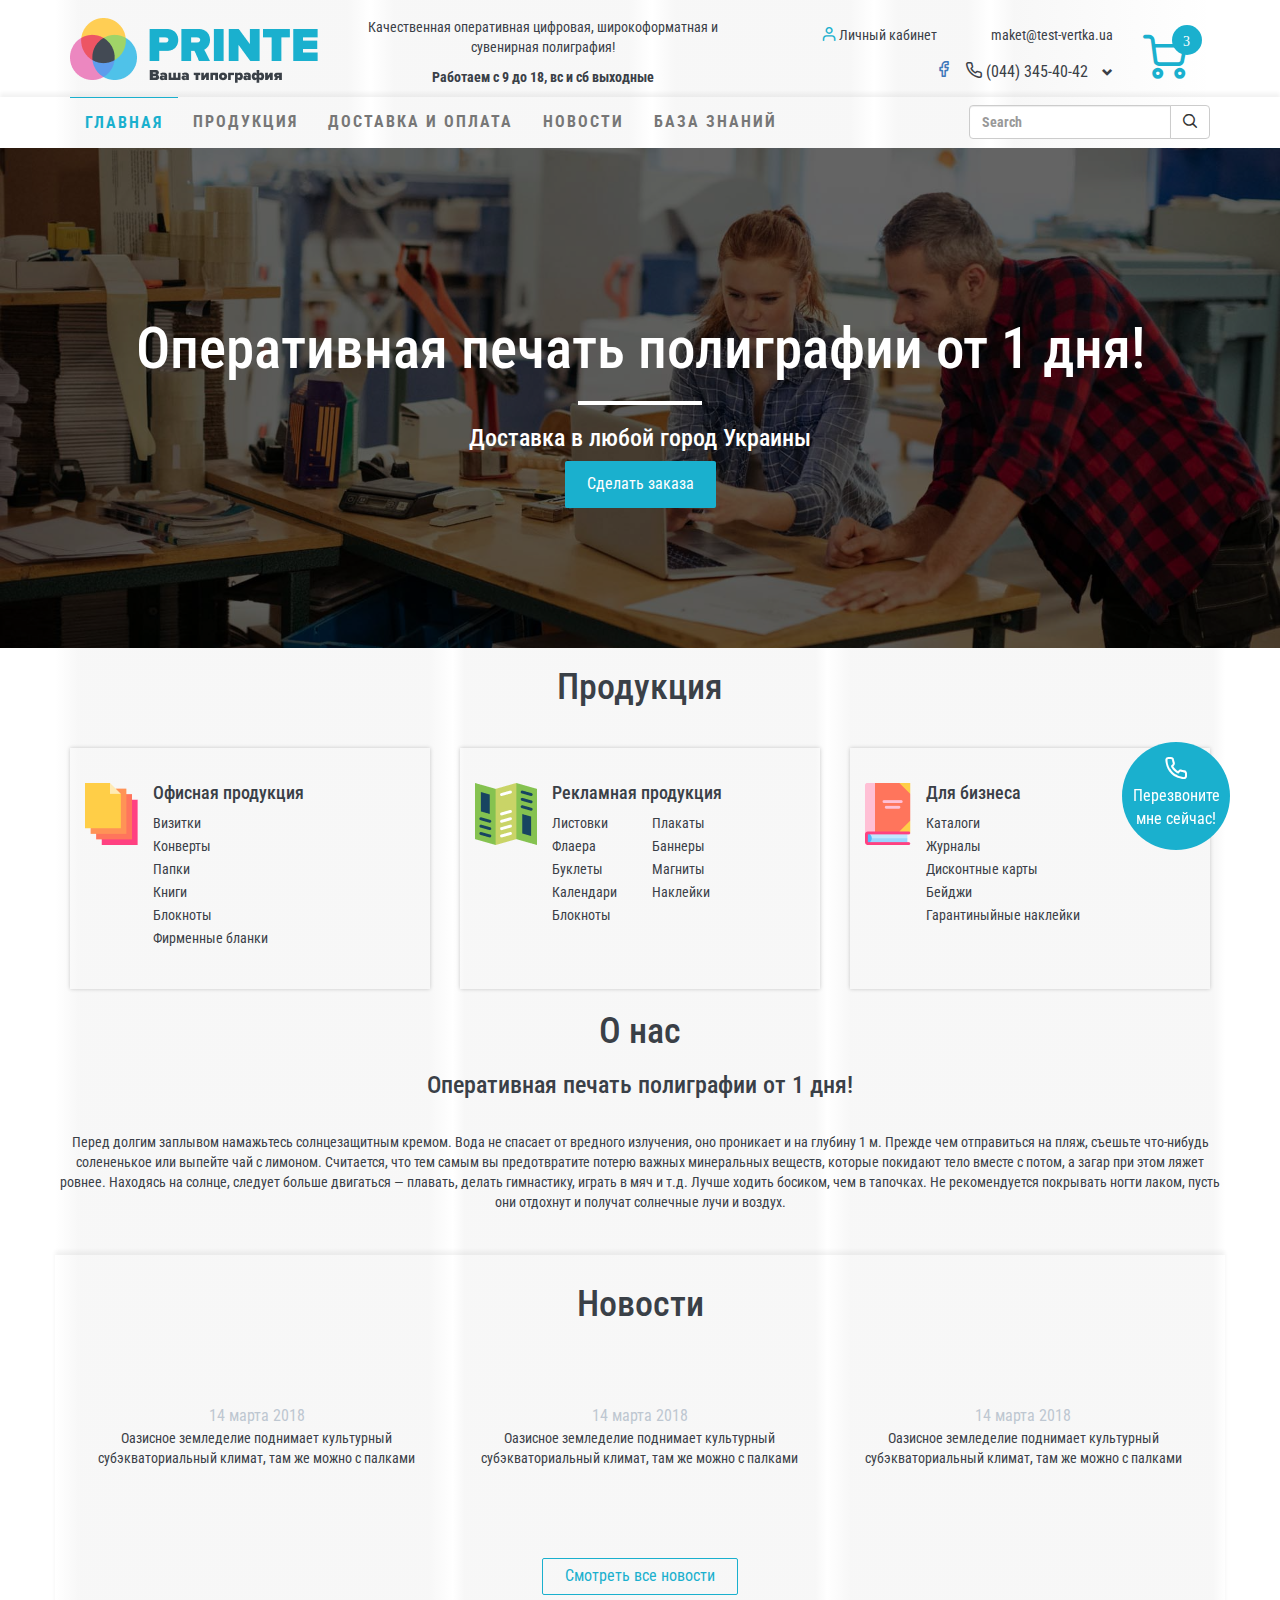
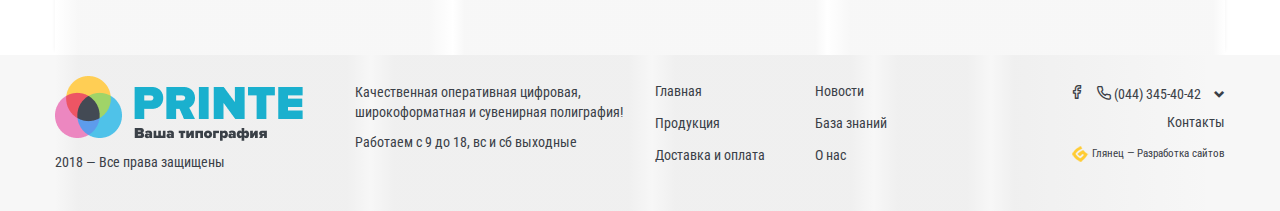
<file: index.html>
<!DOCTYPE html>
<html lang="ru">
<head>
    <meta charset="UTF-8" >
    <title>TEST 2</title>
    <meta name="viewport" content="width=device-width, initial-scale=1.0">

    <meta name="description" content="">
    <meta property="og:title" content="">
    <meta property="og:description" content="">
    <meta property="og:image" content="/assets/img/main.jpg">
	
    <link rel="shortcut icon" href="/assets/img/favicon.png">

    <link rel="stylesheet" href="/assets/bootstrap-3.3.7/css/bootstrap.min.css">
    <link rel="stylesheet" href="/assets/css/icon.css">
    <link rel="stylesheet" href="/assets/css/style.css?v=01">
</head>
<body>
    <!-- header -->
    <div class="container gloss-top" id="header">
        <div class="row">
            <div id="head-info">
                <div class="col-sm-3">
                    <a href="#"><img src="/assets/img/logo.png"></a>
                </div>
                <div class="col-sm-4 text-center">
                    <p class="slogan-head">Качественная оперативная цифровая, широкоформатная и сувенирная полиграфия!</p>
                    <p class="hourwork">Работаем с 9 до 18, вс и сб выходные</p>
                </div>
                <div class="col-sm-4 text-right">
                    <div class="account-blk">
                        <a href="#" class="account"><i class="icon-user"></i> Личный кабинет</a>
                        <a href="#" class="email">maket@test-vertka.ua</a>
                    </div>
                    <div class="phone-blk">
                        <a href="#" class="fblonk"><i class="icon-facebook"></i></a>
                        <div class="btn-group">
                            <a href="#" class="dropdown-toggle" data-toggle="dropdown"><i class="icon-phone"></i> (044) 345-40-42 <i class="glyphicon glyphicon-chevron-down"></i> </a>
                        <ul class="dropdown-menu" role="menu">
                            <li><img src="assets/img/mobi-vd.png"> (099) 485-54-18</li>
                            <li><img src="assets/img/mobi-ks.png"> (096) 497-88-03</li>
                            <li><img src="assets/img/mobi-lc.png"> (063) 271-16-81</li>
                        </ul>
                        </div>
                    </div>
                </div>
                <div class="col-sm-1 shopping-cart">
                    <i class="icon-shopping-cart"><span>3</span></i>
                </div>
            </div>
        </div>
    </div>
    <div id="navbar">
    <div class="container gloss-top">
    <div class="row">
        <nav class="navbar navbar-default" role="navigation">
            <div class="navbar-header">
              <button type="button" class="navbar-toggle" data-toggle="collapse" data-target="#bs-collapse">
                <span class="sr-only">Toggle navigation</span>
                <span class="icon-bar"></span>
                <span class="icon-bar"></span>
                <span class="icon-bar"></span>
              </button>
            </div>
            <div class="collapse navbar-collapse" id="bs-collapse">
              <ul class="nav navbar-nav">
                <li class="active"><a href="#">Главная </a></li>
                <li><a href="#">Продукция</a></li>
                <li><a href="#">Доставка и оплата</a></li>
                <li><a href="#">Новости</a></li>
                <li><a href="#">База знаний</a></li>
              </ul>
              <ul class="nav navbar-nav navbar-right">
                <li>
                    <form class="navbar-form" role="search">
                  <div class="input-group">
                      <input type="text" class="form-control" placeholder="Search" name="q">
                      <div class="input-group-btn">
                          <button class="btn btn-default" type="submit"><i class="icon-search"></i></button>
                      </div>
                  </div>
                  </form>
                </li>
              </ul>
            </div><!-- /.navbar-collapse -->
        </nav>
    </div>
    </div>
    </div>
    <!-- !header -->
    
    <!-- carousel -->
    <div  id="carousel">
        <div class="container gloss-content">
            <div class="row">
                <div class="greeting">
                    <h1>Оперативная печать полиграфии от 1 дня!</h1>
                    <hr>
                    <h2>Доставка в любой город Украины</h2>
                    <button>Сделать заказа</button>
                </div>
            </div>
        </div>
    </div>
    <!-- !carousel -->
    
    <!-- content -->
    <!-- all information -->
    <div class="container gloss-content" id="content">
        
        <div class="row" id="product">
            <h1 class="text-center">Продукция</h1>
            <div class=" row-flex">
                <div class="col-sm-4">
                    <div class="bordered">
                        <div class="image-col">
                            <img src="assets/img/blank-page.png">
                        </div>
                        <div class="prod-info">
                            <h3>Офисная продукция</h3>
                            <ul>
                                <li><a href="#">Визитки</a></li>
                                <li><a href="#">Конверты</a></li>
                                <li><a href="#">Папки</a></li>
                                <li><a href="#">Книги</a></li>
                                <li><a href="#">Блокноты</a></li>
                                <li><a href="#">Фирменные бланки</a></li>
                            </ul>
                        </div>
                    </div>
                </div>
                <div class="col-sm-4">
                    <div class="bordered">
                        <div class="image-col">
                            <img src="assets/img/road-map.png">
                        </div>
                        <div class="prod-info">
                            <h3>Рекламная продукция</h3>
                            <ul>
                                <li><a href="#">Листовки</a></li>
                                <li><a href="#">Флаера</a></li>
                                <li><a href="#">Буклеты</a></li>
                                <li><a href="#">Календари</a></li>
                                <li><a href="#">Блокноты</a></li>
                            </ul>
                            <ul>
                                <li><a href="#">Плакаты</a></li>
                                <li><a href="#">Баннеры</a></li>
                                <li><a href="#">Магниты</a></li>
                                <li><a href="#">Наклейки</a></li>
                            </ul>
                        </div>
                    </div>
                </div>
                <div class="col-sm-4">
                    <div class="bordered">
                        <div class="image-col">
                            <img src="assets/img/e-reader.png">
                        </div>
                        <div class="prod-info">
                            <h3>Для бизнеса</h3>
                            <ul>
                                <li><a href="#">Каталоги</a></li>
                                <li><a href="#">Журналы</a></li>
                                <li><a href="#">Дисконтные карты</a></li>
                                <li><a href="#">Бейджи</a></li>
                                <li><a href="#">Гарантиныйные наклейки</a></li>
                            </ul>
                        </div>
                    </div>
                </div>
            </div>
        </div>
        
        <div class="row text-center" id="about">
            <h1>О нас</h1>
            <h2>Оперативная печать полиграфии от 1 дня!</h2>
            <p>
                Перед долгим заплывом намажьтесь солнцезащитным кремом. Вода не спасает от вредного излучения, оно проникает и на глубину 1 м. Прежде чем отправиться на пляж, съешьте что-нибудь солененькое или выпейте чай с лимоном. Считается, что тем самым вы предотвратите потерю важных минеральных веществ, которые покидают тело вместе с потом, а загар при этом ляжет ровнее. Находясь на солнце, следует больше двигаться — плавать, делать гимнастику, играть в мяч и т.д. Лучше ходить босиком, чем в тапочках. Не рекомендуется покрывать ногти лаком, пусть они отдохнут и получат солнечные лучи и воздух.
            </p>
        </div>
        
        <div class="row text-center" id="news">
            <h1>Новости</h1>
            <div class="col-sm-4 news-blk">
                <div class="n-date">14 марта 2018</div>
                <p>Оазисное земледелие поднимает культурный субэкваториальный климат, там же можно с палками</p>
                <a href="#">Подробнее</a>
            </div>
            <div class="col-sm-4 news-blk">
                <div class="n-date">14 марта 2018</div>
                <p>Оазисное земледелие поднимает культурный субэкваториальный климат, там же можно с палками</p>
                <a href="#">Подробнее</a>
            </div>
            <div class="col-sm-4 news-blk">
                <div class="n-date">14 марта 2018</div>
                <p>Оазисное земледелие поднимает культурный субэкваториальный климат, там же можно с палками</p>
                <a href="#">Подробнее</a>
            </div>
            <a href="#">Смотреть все новости</a>
        </div>
        
    </div>
    <!-- ! content -->
    
    <!-- footer -->
    <div  id="footer">
        <div class="container gloss-footer">
            <div class="row">
                <div class="col-sm-3">
                    <a href="#"><img src="/assets/img/logo.png"></a>
                    2018 — Все права защищены
                </div>
                <div class="col-sm-3 infotext">
                    <p>Качественная оперативная цифровая, широкоформатная и сувенирная полиграфия!</p>
                    <p>Работаем с 9 до 18, вс и сб выходные</p>
                </div>
                <div class="col-sm-4">
                    <ul>
                        <li><a href="#">Главная</a></li>
                        <li><a href="#">Продукция</a></li>
                        <li><a href="#">Доставка и оплата</a></li>
                    </ul>
                    <ul>
                        <li><a href="#">Новости</a></li>
                        <li><a href="#">База знаний</a></li>
                        <li><a href="#">О нас</a></li>
                    </ul>
                </div>
                <div class="col-sm-2 text-right">
                    <div class="phone-blk">
                        <a href="#" class="fblonk"><i class="icon-facebook"></i></a>
                        <div class="btn-group">
                            <a href="#" class="dropdown-toggle" data-toggle="dropdown"><i class="icon-phone"></i> (044) 345-40-42 <i class="glyphicon glyphicon-chevron-down"></i> </a>
                        <ul class="dropdown-menu" role="menu">
                            <li><img src="assets/img/mobi-vd.png"> (099) 485-54-18</li>
                            <li><img src="assets/img/mobi-ks.png"> (096) 497-88-03</li>
                            <li><img src="assets/img/mobi-lc.png"> (063) 271-16-81</li>
                        </ul>
                        </div>
                    </div>
                    <p><a href="#">Контакты</a></p>
                    <a href="#" class="copy"><img src="assets/img/glyanec.png"> Глянец — Разработка сайтов</a>
                </div>
            </div>
        </div>
    </div>
    <!-- !footer -->
    <div id="callback">
        <i class="icon-phone"></i>
        Перезвоните мне сейчас!
    </div>
    <!-- javascript -->
    <script type="text/javascript" src="/assets/js/jquery-3.2.1.min.js"></script>
    <script type="text/javascript" src="/assets/bootstrap-3.3.7/js/bootstrap.min.js"></script>
    <script type="text/javascript" src="/assets/js/script.js?v=01"></script>
    <!-- Le HTML5 shim, for IE6-8 support of HTML5 elements -->
    <!--[if lt IE 9]>
      <script src="http://html5shim.googlecode.com/svn/trunk/html5.js"></script>
    <![endif]-->
    <!-- css3-mediaqueries.js for IE less than 9 -->
    <!--[if lt IE 9]>
        <script src="http://css3-mediaqueries-js.googlecode.com/svn/trunk/css3-mediaqueries.js"></script>
    <![endif]-->
</body>
</html>
</file>
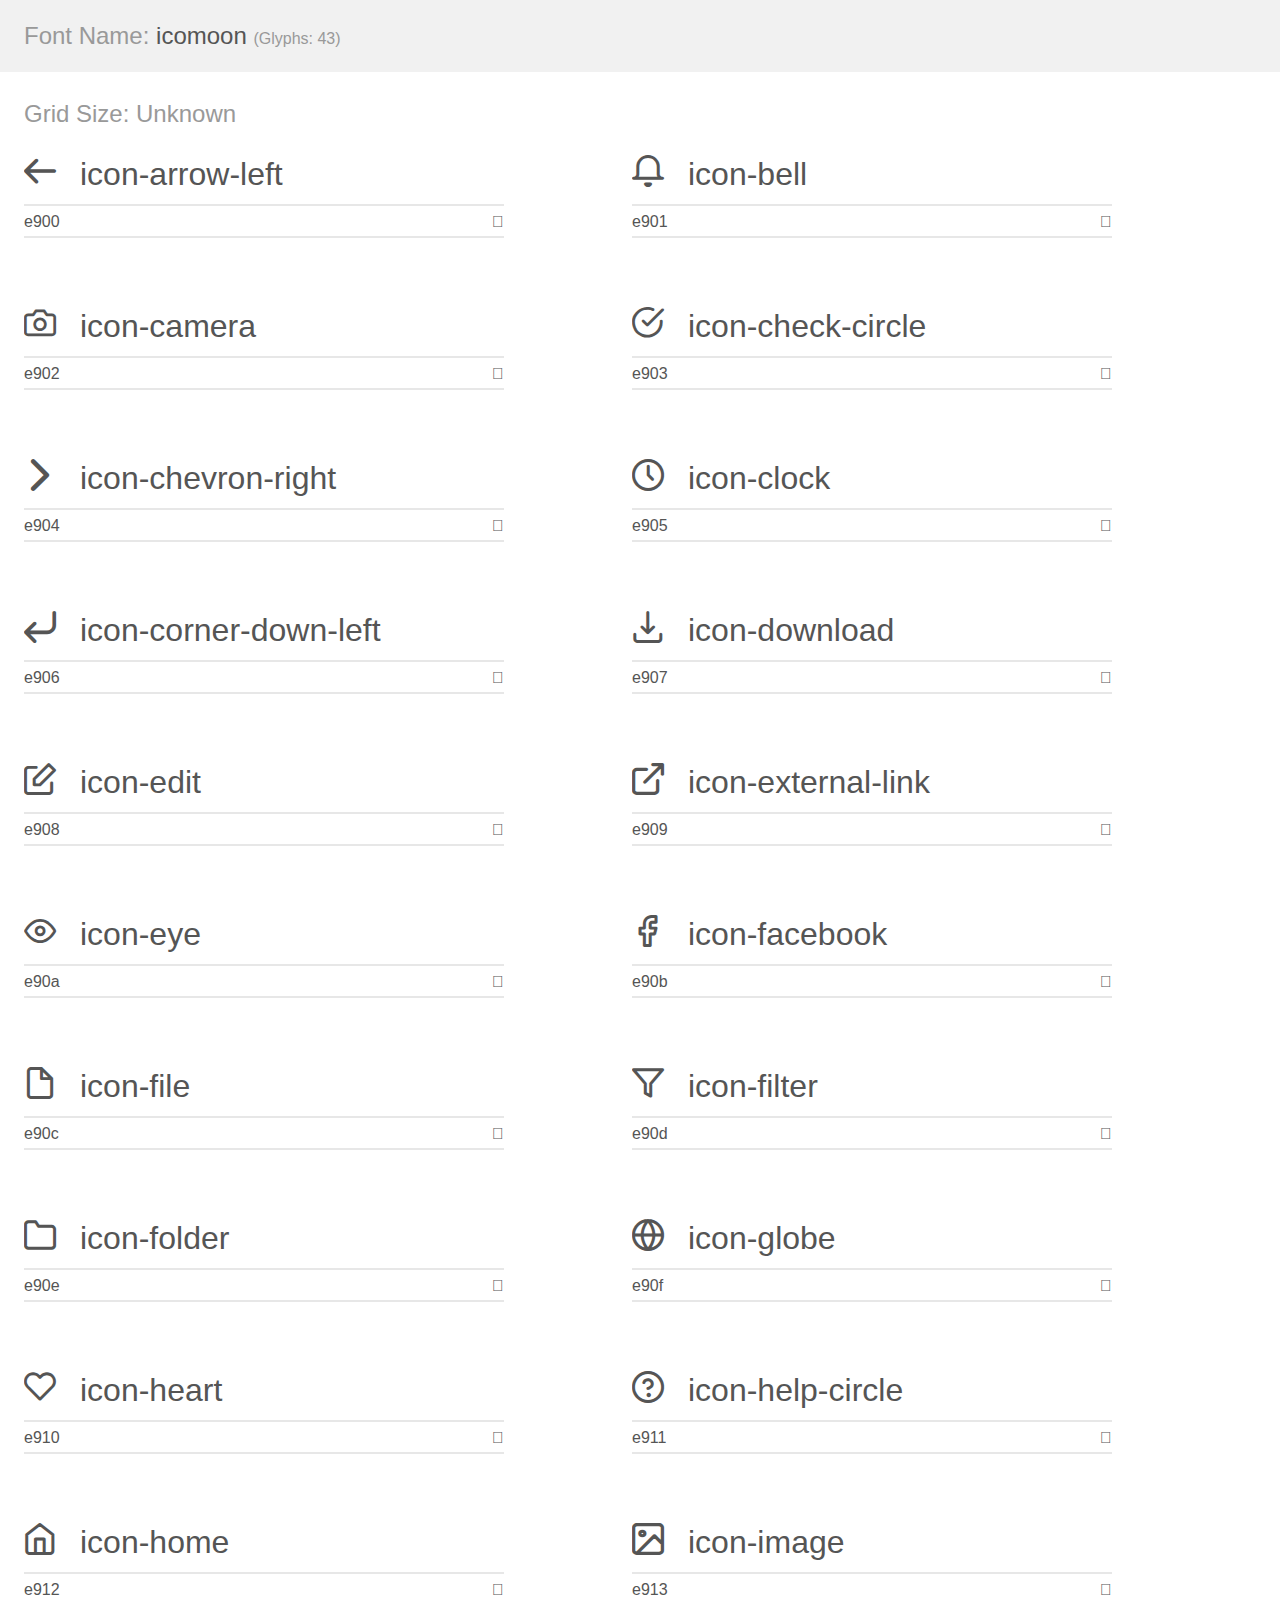
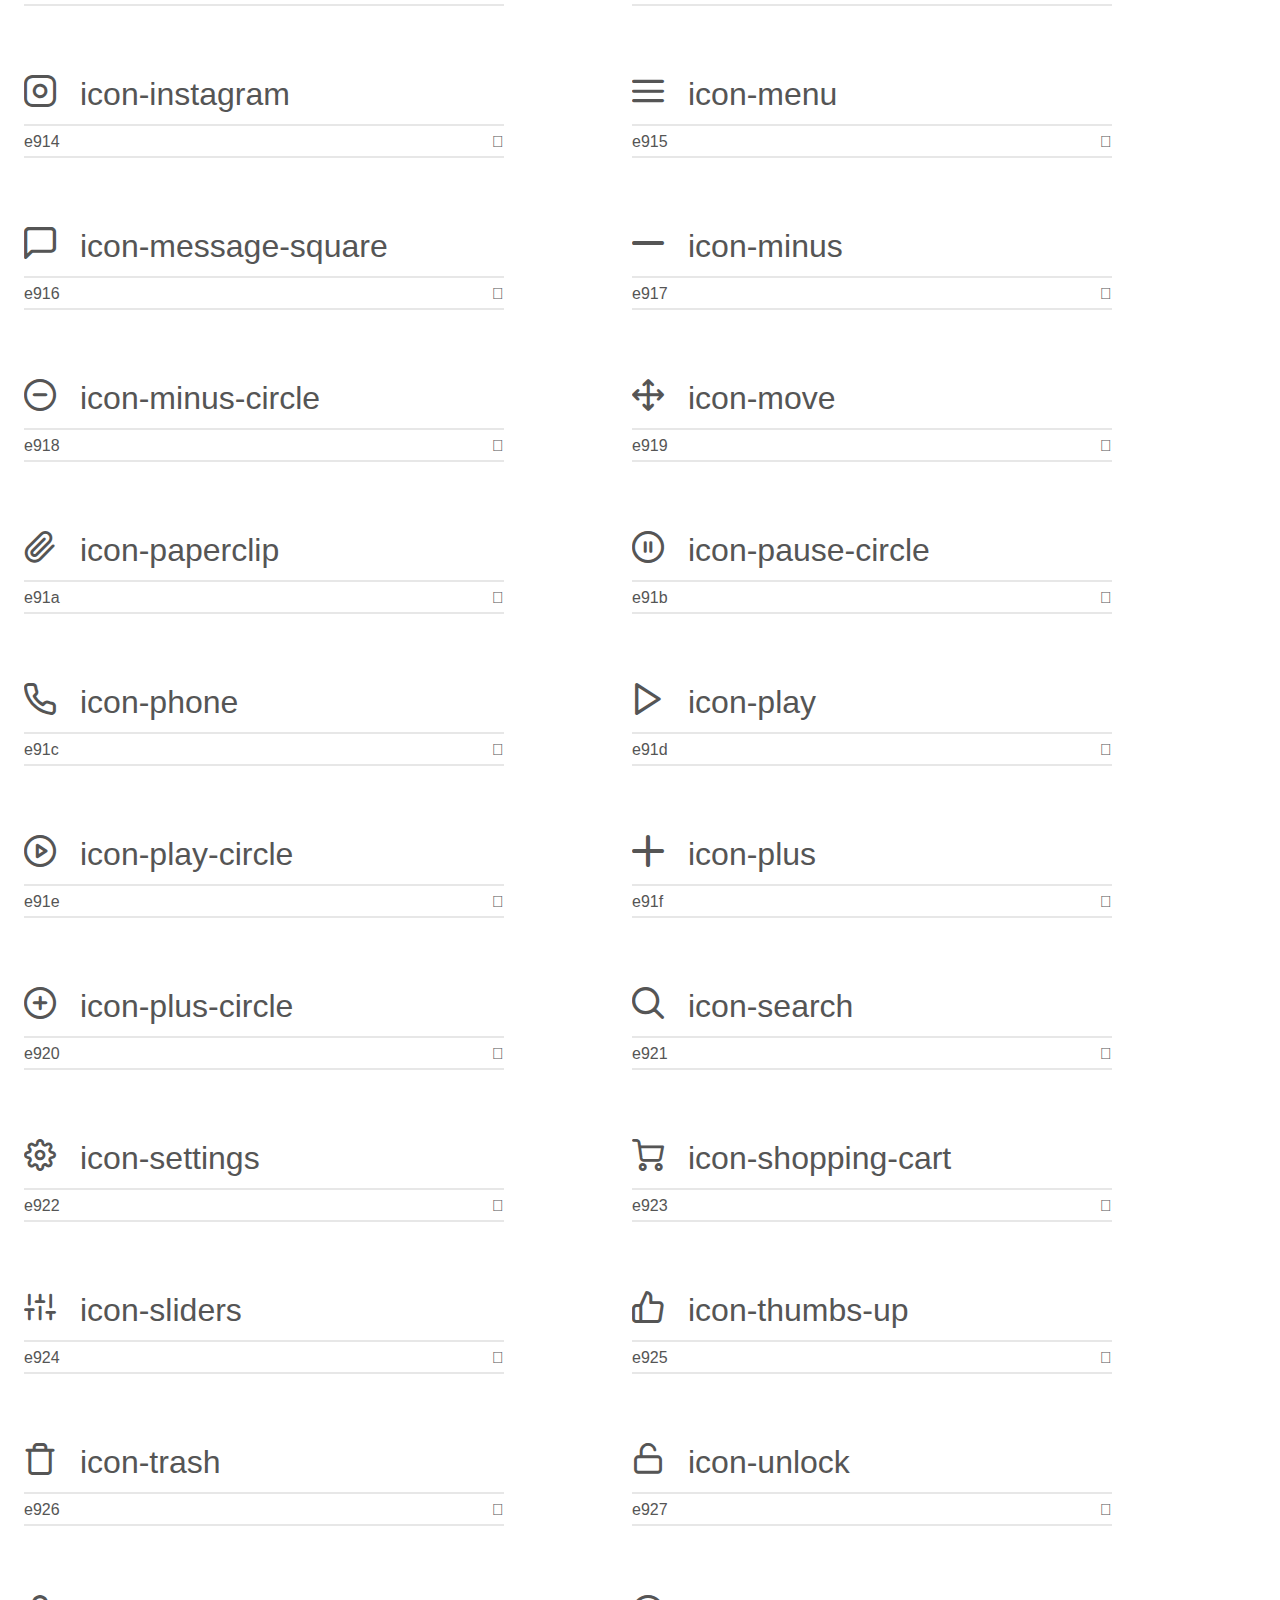
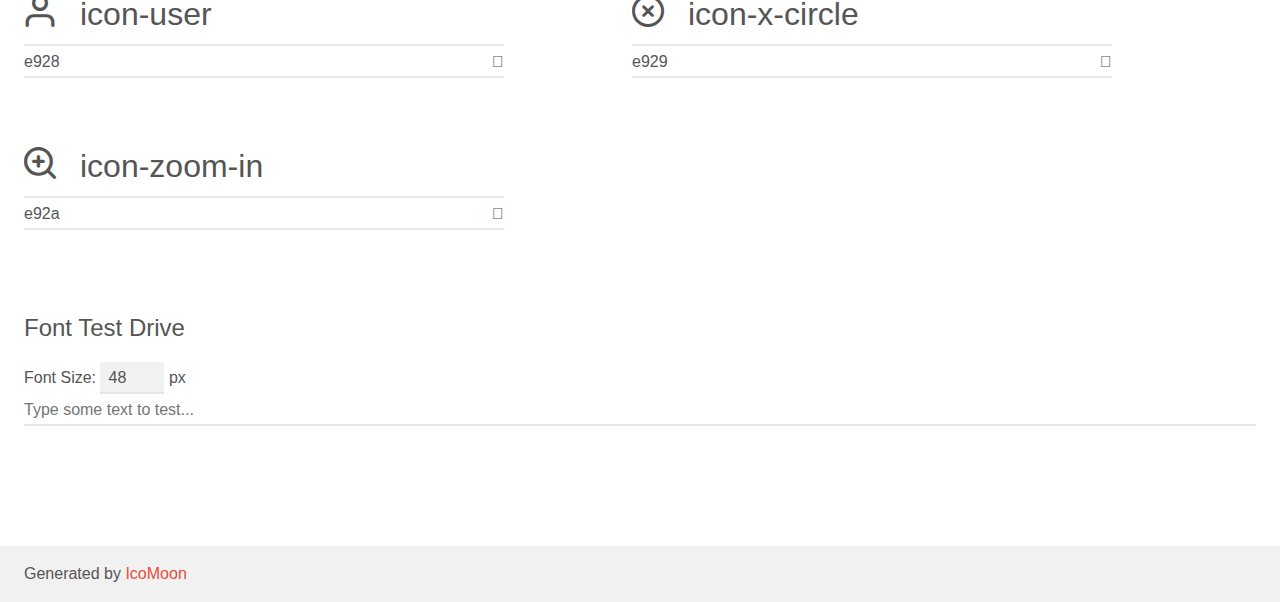
<file: assets/css/icomoon/demo.html>
<!doctype html>
<html>
<head>
    <meta charset="utf-8">
    <title>IcoMoon Demo</title>
    <meta name="description" content="An Icon Font Generated By IcoMoon.io">
    <meta name="viewport" content="width=device-width, initial-scale=1">
    <link rel="stylesheet" href="demo-files/demo.css">
    <link rel="stylesheet" href="style.css"></head>
<body>
    <div class="bgc1 clearfix">
        <h1 class="mhmm mvm"><span class="fgc1">Font Name:</span> icomoon <small class="fgc1">(Glyphs:&nbsp;43)</small></h1>
    </div>
    <div class="clearfix mhl ptl">
        <h1 class="mvm mtn fgc1">Grid Size: Unknown</h1>
        <div class="glyph fs1">
            <div class="clearfix bshadow0 pbs">
                <span class="icon-arrow-left">
                
                </span>
                <span class="mls"> icon-arrow-left</span>
            </div>
            <fieldset class="fs0 size1of1 clearfix hidden-false">
                <input type="text" readonly value="e900" class="unit size1of2" />
                <input type="text" maxlength="1" readonly value="&#xe900;" class="unitRight size1of2 talign-right" />
            </fieldset>
            <div class="fs0 bshadow0 clearfix hidden-true">
                <span class="unit pvs fgc1">liga: </span>
                <input type="text" readonly value="" class="liga unitRight" />
            </div>
        </div>
        <div class="glyph fs1">
            <div class="clearfix bshadow0 pbs">
                <span class="icon-bell">
                
                </span>
                <span class="mls"> icon-bell</span>
            </div>
            <fieldset class="fs0 size1of1 clearfix hidden-false">
                <input type="text" readonly value="e901" class="unit size1of2" />
                <input type="text" maxlength="1" readonly value="&#xe901;" class="unitRight size1of2 talign-right" />
            </fieldset>
            <div class="fs0 bshadow0 clearfix hidden-true">
                <span class="unit pvs fgc1">liga: </span>
                <input type="text" readonly value="" class="liga unitRight" />
            </div>
        </div>
        <div class="glyph fs1">
            <div class="clearfix bshadow0 pbs">
                <span class="icon-camera">
                
                </span>
                <span class="mls"> icon-camera</span>
            </div>
            <fieldset class="fs0 size1of1 clearfix hidden-false">
                <input type="text" readonly value="e902" class="unit size1of2" />
                <input type="text" maxlength="1" readonly value="&#xe902;" class="unitRight size1of2 talign-right" />
            </fieldset>
            <div class="fs0 bshadow0 clearfix hidden-true">
                <span class="unit pvs fgc1">liga: </span>
                <input type="text" readonly value="" class="liga unitRight" />
            </div>
        </div>
        <div class="glyph fs1">
            <div class="clearfix bshadow0 pbs">
                <span class="icon-check-circle">
                
                </span>
                <span class="mls"> icon-check-circle</span>
            </div>
            <fieldset class="fs0 size1of1 clearfix hidden-false">
                <input type="text" readonly value="e903" class="unit size1of2" />
                <input type="text" maxlength="1" readonly value="&#xe903;" class="unitRight size1of2 talign-right" />
            </fieldset>
            <div class="fs0 bshadow0 clearfix hidden-true">
                <span class="unit pvs fgc1">liga: </span>
                <input type="text" readonly value="" class="liga unitRight" />
            </div>
        </div>
        <div class="glyph fs1">
            <div class="clearfix bshadow0 pbs">
                <span class="icon-chevron-right">
                
                </span>
                <span class="mls"> icon-chevron-right</span>
            </div>
            <fieldset class="fs0 size1of1 clearfix hidden-false">
                <input type="text" readonly value="e904" class="unit size1of2" />
                <input type="text" maxlength="1" readonly value="&#xe904;" class="unitRight size1of2 talign-right" />
            </fieldset>
            <div class="fs0 bshadow0 clearfix hidden-true">
                <span class="unit pvs fgc1">liga: </span>
                <input type="text" readonly value="" class="liga unitRight" />
            </div>
        </div>
        <div class="glyph fs1">
            <div class="clearfix bshadow0 pbs">
                <span class="icon-clock">
                
                </span>
                <span class="mls"> icon-clock</span>
            </div>
            <fieldset class="fs0 size1of1 clearfix hidden-false">
                <input type="text" readonly value="e905" class="unit size1of2" />
                <input type="text" maxlength="1" readonly value="&#xe905;" class="unitRight size1of2 talign-right" />
            </fieldset>
            <div class="fs0 bshadow0 clearfix hidden-true">
                <span class="unit pvs fgc1">liga: </span>
                <input type="text" readonly value="" class="liga unitRight" />
            </div>
        </div>
        <div class="glyph fs1">
            <div class="clearfix bshadow0 pbs">
                <span class="icon-corner-down-left">
                
                </span>
                <span class="mls"> icon-corner-down-left</span>
            </div>
            <fieldset class="fs0 size1of1 clearfix hidden-false">
                <input type="text" readonly value="e906" class="unit size1of2" />
                <input type="text" maxlength="1" readonly value="&#xe906;" class="unitRight size1of2 talign-right" />
            </fieldset>
            <div class="fs0 bshadow0 clearfix hidden-true">
                <span class="unit pvs fgc1">liga: </span>
                <input type="text" readonly value="" class="liga unitRight" />
            </div>
        </div>
        <div class="glyph fs1">
            <div class="clearfix bshadow0 pbs">
                <span class="icon-download">
                
                </span>
                <span class="mls"> icon-download</span>
            </div>
            <fieldset class="fs0 size1of1 clearfix hidden-false">
                <input type="text" readonly value="e907" class="unit size1of2" />
                <input type="text" maxlength="1" readonly value="&#xe907;" class="unitRight size1of2 talign-right" />
            </fieldset>
            <div class="fs0 bshadow0 clearfix hidden-true">
                <span class="unit pvs fgc1">liga: </span>
                <input type="text" readonly value="" class="liga unitRight" />
            </div>
        </div>
        <div class="glyph fs1">
            <div class="clearfix bshadow0 pbs">
                <span class="icon-edit">
                
                </span>
                <span class="mls"> icon-edit</span>
            </div>
            <fieldset class="fs0 size1of1 clearfix hidden-false">
                <input type="text" readonly value="e908" class="unit size1of2" />
                <input type="text" maxlength="1" readonly value="&#xe908;" class="unitRight size1of2 talign-right" />
            </fieldset>
            <div class="fs0 bshadow0 clearfix hidden-true">
                <span class="unit pvs fgc1">liga: </span>
                <input type="text" readonly value="" class="liga unitRight" />
            </div>
        </div>
        <div class="glyph fs1">
            <div class="clearfix bshadow0 pbs">
                <span class="icon-external-link">
                
                </span>
                <span class="mls"> icon-external-link</span>
            </div>
            <fieldset class="fs0 size1of1 clearfix hidden-false">
                <input type="text" readonly value="e909" class="unit size1of2" />
                <input type="text" maxlength="1" readonly value="&#xe909;" class="unitRight size1of2 talign-right" />
            </fieldset>
            <div class="fs0 bshadow0 clearfix hidden-true">
                <span class="unit pvs fgc1">liga: </span>
                <input type="text" readonly value="" class="liga unitRight" />
            </div>
        </div>
        <div class="glyph fs1">
            <div class="clearfix bshadow0 pbs">
                <span class="icon-eye">
                
                </span>
                <span class="mls"> icon-eye</span>
            </div>
            <fieldset class="fs0 size1of1 clearfix hidden-false">
                <input type="text" readonly value="e90a" class="unit size1of2" />
                <input type="text" maxlength="1" readonly value="&#xe90a;" class="unitRight size1of2 talign-right" />
            </fieldset>
            <div class="fs0 bshadow0 clearfix hidden-true">
                <span class="unit pvs fgc1">liga: </span>
                <input type="text" readonly value="" class="liga unitRight" />
            </div>
        </div>
        <div class="glyph fs1">
            <div class="clearfix bshadow0 pbs">
                <span class="icon-facebook">
                
                </span>
                <span class="mls"> icon-facebook</span>
            </div>
            <fieldset class="fs0 size1of1 clearfix hidden-false">
                <input type="text" readonly value="e90b" class="unit size1of2" />
                <input type="text" maxlength="1" readonly value="&#xe90b;" class="unitRight size1of2 talign-right" />
            </fieldset>
            <div class="fs0 bshadow0 clearfix hidden-true">
                <span class="unit pvs fgc1">liga: </span>
                <input type="text" readonly value="" class="liga unitRight" />
            </div>
        </div>
        <div class="glyph fs1">
            <div class="clearfix bshadow0 pbs">
                <span class="icon-file">
                
                </span>
                <span class="mls"> icon-file</span>
            </div>
            <fieldset class="fs0 size1of1 clearfix hidden-false">
                <input type="text" readonly value="e90c" class="unit size1of2" />
                <input type="text" maxlength="1" readonly value="&#xe90c;" class="unitRight size1of2 talign-right" />
            </fieldset>
            <div class="fs0 bshadow0 clearfix hidden-true">
                <span class="unit pvs fgc1">liga: </span>
                <input type="text" readonly value="" class="liga unitRight" />
            </div>
        </div>
        <div class="glyph fs1">
            <div class="clearfix bshadow0 pbs">
                <span class="icon-filter">
                
                </span>
                <span class="mls"> icon-filter</span>
            </div>
            <fieldset class="fs0 size1of1 clearfix hidden-false">
                <input type="text" readonly value="e90d" class="unit size1of2" />
                <input type="text" maxlength="1" readonly value="&#xe90d;" class="unitRight size1of2 talign-right" />
            </fieldset>
            <div class="fs0 bshadow0 clearfix hidden-true">
                <span class="unit pvs fgc1">liga: </span>
                <input type="text" readonly value="" class="liga unitRight" />
            </div>
        </div>
        <div class="glyph fs1">
            <div class="clearfix bshadow0 pbs">
                <span class="icon-folder">
                
                </span>
                <span class="mls"> icon-folder</span>
            </div>
            <fieldset class="fs0 size1of1 clearfix hidden-false">
                <input type="text" readonly value="e90e" class="unit size1of2" />
                <input type="text" maxlength="1" readonly value="&#xe90e;" class="unitRight size1of2 talign-right" />
            </fieldset>
            <div class="fs0 bshadow0 clearfix hidden-true">
                <span class="unit pvs fgc1">liga: </span>
                <input type="text" readonly value="" class="liga unitRight" />
            </div>
        </div>
        <div class="glyph fs1">
            <div class="clearfix bshadow0 pbs">
                <span class="icon-globe">
                
                </span>
                <span class="mls"> icon-globe</span>
            </div>
            <fieldset class="fs0 size1of1 clearfix hidden-false">
                <input type="text" readonly value="e90f" class="unit size1of2" />
                <input type="text" maxlength="1" readonly value="&#xe90f;" class="unitRight size1of2 talign-right" />
            </fieldset>
            <div class="fs0 bshadow0 clearfix hidden-true">
                <span class="unit pvs fgc1">liga: </span>
                <input type="text" readonly value="" class="liga unitRight" />
            </div>
        </div>
        <div class="glyph fs1">
            <div class="clearfix bshadow0 pbs">
                <span class="icon-heart">
                
                </span>
                <span class="mls"> icon-heart</span>
            </div>
            <fieldset class="fs0 size1of1 clearfix hidden-false">
                <input type="text" readonly value="e910" class="unit size1of2" />
                <input type="text" maxlength="1" readonly value="&#xe910;" class="unitRight size1of2 talign-right" />
            </fieldset>
            <div class="fs0 bshadow0 clearfix hidden-true">
                <span class="unit pvs fgc1">liga: </span>
                <input type="text" readonly value="" class="liga unitRight" />
            </div>
        </div>
        <div class="glyph fs1">
            <div class="clearfix bshadow0 pbs">
                <span class="icon-help-circle">
                
                </span>
                <span class="mls"> icon-help-circle</span>
            </div>
            <fieldset class="fs0 size1of1 clearfix hidden-false">
                <input type="text" readonly value="e911" class="unit size1of2" />
                <input type="text" maxlength="1" readonly value="&#xe911;" class="unitRight size1of2 talign-right" />
            </fieldset>
            <div class="fs0 bshadow0 clearfix hidden-true">
                <span class="unit pvs fgc1">liga: </span>
                <input type="text" readonly value="" class="liga unitRight" />
            </div>
        </div>
        <div class="glyph fs1">
            <div class="clearfix bshadow0 pbs">
                <span class="icon-home">
                
                </span>
                <span class="mls"> icon-home</span>
            </div>
            <fieldset class="fs0 size1of1 clearfix hidden-false">
                <input type="text" readonly value="e912" class="unit size1of2" />
                <input type="text" maxlength="1" readonly value="&#xe912;" class="unitRight size1of2 talign-right" />
            </fieldset>
            <div class="fs0 bshadow0 clearfix hidden-true">
                <span class="unit pvs fgc1">liga: </span>
                <input type="text" readonly value="" class="liga unitRight" />
            </div>
        </div>
        <div class="glyph fs1">
            <div class="clearfix bshadow0 pbs">
                <span class="icon-image">
                
                </span>
                <span class="mls"> icon-image</span>
            </div>
            <fieldset class="fs0 size1of1 clearfix hidden-false">
                <input type="text" readonly value="e913" class="unit size1of2" />
                <input type="text" maxlength="1" readonly value="&#xe913;" class="unitRight size1of2 talign-right" />
            </fieldset>
            <div class="fs0 bshadow0 clearfix hidden-true">
                <span class="unit pvs fgc1">liga: </span>
                <input type="text" readonly value="" class="liga unitRight" />
            </div>
        </div>
        <div class="glyph fs1">
            <div class="clearfix bshadow0 pbs">
                <span class="icon-instagram">
                
                </span>
                <span class="mls"> icon-instagram</span>
            </div>
            <fieldset class="fs0 size1of1 clearfix hidden-false">
                <input type="text" readonly value="e914" class="unit size1of2" />
                <input type="text" maxlength="1" readonly value="&#xe914;" class="unitRight size1of2 talign-right" />
            </fieldset>
            <div class="fs0 bshadow0 clearfix hidden-true">
                <span class="unit pvs fgc1">liga: </span>
                <input type="text" readonly value="" class="liga unitRight" />
            </div>
        </div>
        <div class="glyph fs1">
            <div class="clearfix bshadow0 pbs">
                <span class="icon-menu">
                
                </span>
                <span class="mls"> icon-menu</span>
            </div>
            <fieldset class="fs0 size1of1 clearfix hidden-false">
                <input type="text" readonly value="e915" class="unit size1of2" />
                <input type="text" maxlength="1" readonly value="&#xe915;" class="unitRight size1of2 talign-right" />
            </fieldset>
            <div class="fs0 bshadow0 clearfix hidden-true">
                <span class="unit pvs fgc1">liga: </span>
                <input type="text" readonly value="" class="liga unitRight" />
            </div>
        </div>
        <div class="glyph fs1">
            <div class="clearfix bshadow0 pbs">
                <span class="icon-message-square">
                
                </span>
                <span class="mls"> icon-message-square</span>
            </div>
            <fieldset class="fs0 size1of1 clearfix hidden-false">
                <input type="text" readonly value="e916" class="unit size1of2" />
                <input type="text" maxlength="1" readonly value="&#xe916;" class="unitRight size1of2 talign-right" />
            </fieldset>
            <div class="fs0 bshadow0 clearfix hidden-true">
                <span class="unit pvs fgc1">liga: </span>
                <input type="text" readonly value="" class="liga unitRight" />
            </div>
        </div>
        <div class="glyph fs1">
            <div class="clearfix bshadow0 pbs">
                <span class="icon-minus">
                
                </span>
                <span class="mls"> icon-minus</span>
            </div>
            <fieldset class="fs0 size1of1 clearfix hidden-false">
                <input type="text" readonly value="e917" class="unit size1of2" />
                <input type="text" maxlength="1" readonly value="&#xe917;" class="unitRight size1of2 talign-right" />
            </fieldset>
            <div class="fs0 bshadow0 clearfix hidden-true">
                <span class="unit pvs fgc1">liga: </span>
                <input type="text" readonly value="" class="liga unitRight" />
            </div>
        </div>
        <div class="glyph fs1">
            <div class="clearfix bshadow0 pbs">
                <span class="icon-minus-circle">
                
                </span>
                <span class="mls"> icon-minus-circle</span>
            </div>
            <fieldset class="fs0 size1of1 clearfix hidden-false">
                <input type="text" readonly value="e918" class="unit size1of2" />
                <input type="text" maxlength="1" readonly value="&#xe918;" class="unitRight size1of2 talign-right" />
            </fieldset>
            <div class="fs0 bshadow0 clearfix hidden-true">
                <span class="unit pvs fgc1">liga: </span>
                <input type="text" readonly value="" class="liga unitRight" />
            </div>
        </div>
        <div class="glyph fs1">
            <div class="clearfix bshadow0 pbs">
                <span class="icon-move">
                
                </span>
                <span class="mls"> icon-move</span>
            </div>
            <fieldset class="fs0 size1of1 clearfix hidden-false">
                <input type="text" readonly value="e919" class="unit size1of2" />
                <input type="text" maxlength="1" readonly value="&#xe919;" class="unitRight size1of2 talign-right" />
            </fieldset>
            <div class="fs0 bshadow0 clearfix hidden-true">
                <span class="unit pvs fgc1">liga: </span>
                <input type="text" readonly value="" class="liga unitRight" />
            </div>
        </div>
        <div class="glyph fs1">
            <div class="clearfix bshadow0 pbs">
                <span class="icon-paperclip">
                
                </span>
                <span class="mls"> icon-paperclip</span>
            </div>
            <fieldset class="fs0 size1of1 clearfix hidden-false">
                <input type="text" readonly value="e91a" class="unit size1of2" />
                <input type="text" maxlength="1" readonly value="&#xe91a;" class="unitRight size1of2 talign-right" />
            </fieldset>
            <div class="fs0 bshadow0 clearfix hidden-true">
                <span class="unit pvs fgc1">liga: </span>
                <input type="text" readonly value="" class="liga unitRight" />
            </div>
        </div>
        <div class="glyph fs1">
            <div class="clearfix bshadow0 pbs">
                <span class="icon-pause-circle">
                
                </span>
                <span class="mls"> icon-pause-circle</span>
            </div>
            <fieldset class="fs0 size1of1 clearfix hidden-false">
                <input type="text" readonly value="e91b" class="unit size1of2" />
                <input type="text" maxlength="1" readonly value="&#xe91b;" class="unitRight size1of2 talign-right" />
            </fieldset>
            <div class="fs0 bshadow0 clearfix hidden-true">
                <span class="unit pvs fgc1">liga: </span>
                <input type="text" readonly value="" class="liga unitRight" />
            </div>
        </div>
        <div class="glyph fs1">
            <div class="clearfix bshadow0 pbs">
                <span class="icon-phone">
                
                </span>
                <span class="mls"> icon-phone</span>
            </div>
            <fieldset class="fs0 size1of1 clearfix hidden-false">
                <input type="text" readonly value="e91c" class="unit size1of2" />
                <input type="text" maxlength="1" readonly value="&#xe91c;" class="unitRight size1of2 talign-right" />
            </fieldset>
            <div class="fs0 bshadow0 clearfix hidden-true">
                <span class="unit pvs fgc1">liga: </span>
                <input type="text" readonly value="" class="liga unitRight" />
            </div>
        </div>
        <div class="glyph fs1">
            <div class="clearfix bshadow0 pbs">
                <span class="icon-play">
                
                </span>
                <span class="mls"> icon-play</span>
            </div>
            <fieldset class="fs0 size1of1 clearfix hidden-false">
                <input type="text" readonly value="e91d" class="unit size1of2" />
                <input type="text" maxlength="1" readonly value="&#xe91d;" class="unitRight size1of2 talign-right" />
            </fieldset>
            <div class="fs0 bshadow0 clearfix hidden-true">
                <span class="unit pvs fgc1">liga: </span>
                <input type="text" readonly value="" class="liga unitRight" />
            </div>
        </div>
        <div class="glyph fs1">
            <div class="clearfix bshadow0 pbs">
                <span class="icon-play-circle">
                
                </span>
                <span class="mls"> icon-play-circle</span>
            </div>
            <fieldset class="fs0 size1of1 clearfix hidden-false">
                <input type="text" readonly value="e91e" class="unit size1of2" />
                <input type="text" maxlength="1" readonly value="&#xe91e;" class="unitRight size1of2 talign-right" />
            </fieldset>
            <div class="fs0 bshadow0 clearfix hidden-true">
                <span class="unit pvs fgc1">liga: </span>
                <input type="text" readonly value="" class="liga unitRight" />
            </div>
        </div>
        <div class="glyph fs1">
            <div class="clearfix bshadow0 pbs">
                <span class="icon-plus">
                
                </span>
                <span class="mls"> icon-plus</span>
            </div>
            <fieldset class="fs0 size1of1 clearfix hidden-false">
                <input type="text" readonly value="e91f" class="unit size1of2" />
                <input type="text" maxlength="1" readonly value="&#xe91f;" class="unitRight size1of2 talign-right" />
            </fieldset>
            <div class="fs0 bshadow0 clearfix hidden-true">
                <span class="unit pvs fgc1">liga: </span>
                <input type="text" readonly value="" class="liga unitRight" />
            </div>
        </div>
        <div class="glyph fs1">
            <div class="clearfix bshadow0 pbs">
                <span class="icon-plus-circle">
                
                </span>
                <span class="mls"> icon-plus-circle</span>
            </div>
            <fieldset class="fs0 size1of1 clearfix hidden-false">
                <input type="text" readonly value="e920" class="unit size1of2" />
                <input type="text" maxlength="1" readonly value="&#xe920;" class="unitRight size1of2 talign-right" />
            </fieldset>
            <div class="fs0 bshadow0 clearfix hidden-true">
                <span class="unit pvs fgc1">liga: </span>
                <input type="text" readonly value="" class="liga unitRight" />
            </div>
        </div>
        <div class="glyph fs1">
            <div class="clearfix bshadow0 pbs">
                <span class="icon-search">
                
                </span>
                <span class="mls"> icon-search</span>
            </div>
            <fieldset class="fs0 size1of1 clearfix hidden-false">
                <input type="text" readonly value="e921" class="unit size1of2" />
                <input type="text" maxlength="1" readonly value="&#xe921;" class="unitRight size1of2 talign-right" />
            </fieldset>
            <div class="fs0 bshadow0 clearfix hidden-true">
                <span class="unit pvs fgc1">liga: </span>
                <input type="text" readonly value="" class="liga unitRight" />
            </div>
        </div>
        <div class="glyph fs1">
            <div class="clearfix bshadow0 pbs">
                <span class="icon-settings">
                
                </span>
                <span class="mls"> icon-settings</span>
            </div>
            <fieldset class="fs0 size1of1 clearfix hidden-false">
                <input type="text" readonly value="e922" class="unit size1of2" />
                <input type="text" maxlength="1" readonly value="&#xe922;" class="unitRight size1of2 talign-right" />
            </fieldset>
            <div class="fs0 bshadow0 clearfix hidden-true">
                <span class="unit pvs fgc1">liga: </span>
                <input type="text" readonly value="" class="liga unitRight" />
            </div>
        </div>
        <div class="glyph fs1">
            <div class="clearfix bshadow0 pbs">
                <span class="icon-shopping-cart">
                
                </span>
                <span class="mls"> icon-shopping-cart</span>
            </div>
            <fieldset class="fs0 size1of1 clearfix hidden-false">
                <input type="text" readonly value="e923" class="unit size1of2" />
                <input type="text" maxlength="1" readonly value="&#xe923;" class="unitRight size1of2 talign-right" />
            </fieldset>
            <div class="fs0 bshadow0 clearfix hidden-true">
                <span class="unit pvs fgc1">liga: </span>
                <input type="text" readonly value="" class="liga unitRight" />
            </div>
        </div>
        <div class="glyph fs1">
            <div class="clearfix bshadow0 pbs">
                <span class="icon-sliders">
                
                </span>
                <span class="mls"> icon-sliders</span>
            </div>
            <fieldset class="fs0 size1of1 clearfix hidden-false">
                <input type="text" readonly value="e924" class="unit size1of2" />
                <input type="text" maxlength="1" readonly value="&#xe924;" class="unitRight size1of2 talign-right" />
            </fieldset>
            <div class="fs0 bshadow0 clearfix hidden-true">
                <span class="unit pvs fgc1">liga: </span>
                <input type="text" readonly value="" class="liga unitRight" />
            </div>
        </div>
        <div class="glyph fs1">
            <div class="clearfix bshadow0 pbs">
                <span class="icon-thumbs-up">
                
                </span>
                <span class="mls"> icon-thumbs-up</span>
            </div>
            <fieldset class="fs0 size1of1 clearfix hidden-false">
                <input type="text" readonly value="e925" class="unit size1of2" />
                <input type="text" maxlength="1" readonly value="&#xe925;" class="unitRight size1of2 talign-right" />
            </fieldset>
            <div class="fs0 bshadow0 clearfix hidden-true">
                <span class="unit pvs fgc1">liga: </span>
                <input type="text" readonly value="" class="liga unitRight" />
            </div>
        </div>
        <div class="glyph fs1">
            <div class="clearfix bshadow0 pbs">
                <span class="icon-trash">
                
                </span>
                <span class="mls"> icon-trash</span>
            </div>
            <fieldset class="fs0 size1of1 clearfix hidden-false">
                <input type="text" readonly value="e926" class="unit size1of2" />
                <input type="text" maxlength="1" readonly value="&#xe926;" class="unitRight size1of2 talign-right" />
            </fieldset>
            <div class="fs0 bshadow0 clearfix hidden-true">
                <span class="unit pvs fgc1">liga: </span>
                <input type="text" readonly value="" class="liga unitRight" />
            </div>
        </div>
        <div class="glyph fs1">
            <div class="clearfix bshadow0 pbs">
                <span class="icon-unlock">
                
                </span>
                <span class="mls"> icon-unlock</span>
            </div>
            <fieldset class="fs0 size1of1 clearfix hidden-false">
                <input type="text" readonly value="e927" class="unit size1of2" />
                <input type="text" maxlength="1" readonly value="&#xe927;" class="unitRight size1of2 talign-right" />
            </fieldset>
            <div class="fs0 bshadow0 clearfix hidden-true">
                <span class="unit pvs fgc1">liga: </span>
                <input type="text" readonly value="" class="liga unitRight" />
            </div>
        </div>
        <div class="glyph fs1">
            <div class="clearfix bshadow0 pbs">
                <span class="icon-user">
                
                </span>
                <span class="mls"> icon-user</span>
            </div>
            <fieldset class="fs0 size1of1 clearfix hidden-false">
                <input type="text" readonly value="e928" class="unit size1of2" />
                <input type="text" maxlength="1" readonly value="&#xe928;" class="unitRight size1of2 talign-right" />
            </fieldset>
            <div class="fs0 bshadow0 clearfix hidden-true">
                <span class="unit pvs fgc1">liga: </span>
                <input type="text" readonly value="" class="liga unitRight" />
            </div>
        </div>
        <div class="glyph fs1">
            <div class="clearfix bshadow0 pbs">
                <span class="icon-x-circle">
                
                </span>
                <span class="mls"> icon-x-circle</span>
            </div>
            <fieldset class="fs0 size1of1 clearfix hidden-false">
                <input type="text" readonly value="e929" class="unit size1of2" />
                <input type="text" maxlength="1" readonly value="&#xe929;" class="unitRight size1of2 talign-right" />
            </fieldset>
            <div class="fs0 bshadow0 clearfix hidden-true">
                <span class="unit pvs fgc1">liga: </span>
                <input type="text" readonly value="" class="liga unitRight" />
            </div>
        </div>
        <div class="glyph fs1">
            <div class="clearfix bshadow0 pbs">
                <span class="icon-zoom-in">
                
                </span>
                <span class="mls"> icon-zoom-in</span>
            </div>
            <fieldset class="fs0 size1of1 clearfix hidden-false">
                <input type="text" readonly value="e92a" class="unit size1of2" />
                <input type="text" maxlength="1" readonly value="&#xe92a;" class="unitRight size1of2 talign-right" />
            </fieldset>
            <div class="fs0 bshadow0 clearfix hidden-true">
                <span class="unit pvs fgc1">liga: </span>
                <input type="text" readonly value="" class="liga unitRight" />
            </div>
        </div>
    </div>

    <!--[if gt IE 8]><!-->
    <div class="mhl clearfix mbl">
        <h1>Font Test Drive</h1>
        <label>
            Font Size: <input id="fontSize" type="number" class="textbox0 mbm"
            min="8" value="48" />
            px
        </label>
        <input id="testText" type="text" class="phl size1of1 mvl"
        placeholder="Type some text to test..." value=""/>
        <div id="testDrive" class="icon-">&nbsp;
        </div>
    </div>
    <!--<![endif]-->
    <div class="bgc1 clearfix">
        <p class="mhl">Generated by <a href="https://icomoon.io/app">IcoMoon</a></p>
    </div>

    <script src="demo-files/demo.js"></script>
</body>
</html>
</file>
<file: assets/css/icon.css>
@font-face {
  font-family: 'icomoon';
  src:  url('fonts/icomoon.eot?lttjis');
  src:  url('fonts/icomoon.eot?lttjis#iefix') format('embedded-opentype'),
    url('fonts/icomoon.ttf?lttjis') format('truetype'),
    url('fonts/icomoon.woff?lttjis') format('woff'),
    url('fonts/icomoon.svg?lttjis#icomoon') format('svg');
  font-weight: normal;
  font-style: normal;
}

[class^="icon-"], [class*=" icon-"] {
  /* use !important to prevent issues with browser extensions that change fonts */
  font-family: 'icomoon' !important;
  speak: none;
  font-style: normal;
  font-weight: normal;
  font-variant: normal;
  text-transform: none;
  line-height: 1;

  /* Better Font Rendering =========== */
  -webkit-font-smoothing: antialiased;
  -moz-osx-font-smoothing: grayscale;
}

.icon-arrow-left:before {
  content: "\e900";
}
.icon-bell:before {
  content: "\e901";
}
.icon-camera:before {
  content: "\e902";
}
.icon-check-circle:before {
  content: "\e903";
}
.icon-chevron-right:before {
  content: "\e904";
}
.icon-clock:before {
  content: "\e905";
}
.icon-corner-down-left:before {
  content: "\e906";
}
.icon-download:before {
  content: "\e907";
}
.icon-edit:before {
  content: "\e908";
}
.icon-external-link:before {
  content: "\e909";
}
.icon-eye:before {
  content: "\e90a";
}
.icon-facebook:before {
  content: "\e90b";
}
.icon-file:before {
  content: "\e90c";
}
.icon-filter:before {
  content: "\e90d";
}
.icon-folder:before {
  content: "\e90e";
}
.icon-globe:before {
  content: "\e90f";
}
.icon-heart:before {
  content: "\e910";
}
.icon-help-circle:before {
  content: "\e911";
}
.icon-home:before {
  content: "\e912";
}
.icon-image:before {
  content: "\e913";
}
.icon-instagram:before {
  content: "\e914";
}
.icon-menu:before {
  content: "\e915";
}
.icon-message-square:before {
  content: "\e916";
}
.icon-minus:before {
  content: "\e917";
}
.icon-minus-circle:before {
  content: "\e918";
}
.icon-move:before {
  content: "\e919";
}
.icon-paperclip:before {
  content: "\e91a";
}
.icon-pause-circle:before {
  content: "\e91b";
}
.icon-phone:before {
  content: "\e91c";
}
.icon-play:before {
  content: "\e91d";
}
.icon-play-circle:before {
  content: "\e91e";
}
.icon-plus:before {
  content: "\e91f";
}
.icon-plus-circle:before {
  content: "\e920";
}
.icon-search:before {
  content: "\e921";
}
.icon-settings:before {
  content: "\e922";
}
.icon-shopping-cart:before {
  content: "\e923";
}
.icon-sliders:before {
  content: "\e924";
}
.icon-thumbs-up:before {
  content: "\e925";
}
.icon-trash:before {
  content: "\e926";
}
.icon-unlock:before {
  content: "\e927";
}
.icon-user:before {
  content: "\e928";
}
.icon-x-circle:before {
  content: "\e929";
}
.icon-zoom-in:before {
  content: "\e92a";
}
</file>
<file: assets/css/style.css>
@import url('https://fonts.googleapis.com/css?family=Roboto+Condensed');
/* Clear Sans - платный шрифт */
html, body{
    font-family: 'Roboto Condensed', sans-serif;
    color: #3A4047;
    font-size: 16px;
}
.container{
    position: relative;
}
p{
    font-size: 14px;
}
h1{
    font-size: 36px;
}
h2{
    font-size: 24px;
}
h3{
    font-size: 18px;
}
ul li{
    list-style: none;
}
#header{
    padding-top: 17px;
}
.row-flex {
    display: flex;
    flex-flow: row wrap;
}
.slogan-head{}
.hourwork{
    font-size: 14px;
    font-weight: bold;
}
.account-blk{
    line-height: 36px;
}
.account-blk a{
    font-size: 14px;
    color: #3A4047;
}
a.account{
    margin-right: 50px;
}
a.account i{
    color: #1AB0CE;
}
.phone-blk{
    line-height: 36px;
}
.phone-blk img{width: 18px;}
.phone-blk a{
    color: #3A4047;
}
.phone-blk a.fblonk{
    color: #3D76B9;
    margin-right:10px;
}
.btn-group.open .dropdown-toggle{
    box-shadow: inset 0 3px 5px rgba(0,0,0,0) !important;
}
.dropdown-menu{
    right: 0 !important;
    left: auto;
    padding: 15px;
}
.glyphicon-chevron-down{
    font-size: 11px;
    margin-left: 10px ;
}
.shopping-cart i{
    position: relative;
    font-size: 44px;
    color: #1AB0CE;
    line-height: 80px;
}
.shopping-cart i span{
    position: absolute;
    top: -10px;
    right:-15px;
    width: 30px;
    height: 30px;
    border-radius: 15px;
    background: #1AB0CE;
    text-align: center;
    font-size: 14px;
    color: #fff;
    line-height: 30px;
}

/* navbar */
#navbar{
    box-shadow: 0px -4px 4px rgba(0, 0, 0, 0.05);
}
.navbar{
    text-transform: uppercase;
    border: 0 !important;
    background: transparent !important;
    letter-spacing: 2px;
    font-weight: bold;
    margin-bottom: 0 !important;
}

.navbar-default .navbar-nav>.active>a,
.navbar-default .navbar-nav>.active>a:focus,
.navbar-default .navbar-nav>li>a:hover,
.navbar-default .navbar-nav>.active>a:hover{
    color:#1AB0CE !important;
    background-color: transparent !important;
    border-top: 1px solid #1AB0CE;
}

/* slider */
#carousel{
    height: 500px;
    background: url(../img/bg.jpg) no-repeat;
    background-position: center;
    background-size: cover;
    position: relative;
}
#carousel:after{
    content: '';
    position: absolute;
    top:0;
    left:0;
    width: 100%;
    height: 100%;
    background: rgba(0,0,0,.6);
}
#carousel .greeting{
    position: absolute;
    z-index: 1;
    top:150px;
    left:0;
    width:100%;
    text-align: center;
}
#carousel h1{
    font-size: 57px;
    color: #FFFFFF;
}
#carousel h2{
    color: #FFFFFF;
}
#carousel button{
    padding: 12px 22px;
    color: #FFFFFF;
    background: #1AB0CE;
    border:0;
    border-radius: 2px;
}
#carousel button:hover{
    text-decoration: underline;
}
#carousel hr{
    width: 120px;
    border: 2px solid #FFFFFF;
}

/* products */
#product .prod-info{
    float: left;
}
#product .image-col{
    float:left;
    margin: 20px 15px 15px 0;
    height: 100%;
}
#product ul{
    padding: 0 !important;
}
#product .prod-info ul{
    float: left;
    margin-right: 35px;
}
#product a{
    color:#3A4047;
    font-size: 14px;
}
#product .bordered{
    height: 100%;
    margin: 30px 0;
    padding: 15px;
    box-shadow: 0px 0px 4px rgba(0, 0, 0, 0.2);
}
/* about */
#about{
    padding: 33px 0;
}
#about p{
    margin-top: 34px; 
}


/* news */
#news {
    box-shadow: 0px -4px 4px rgba(0, 0, 0, 0.05);
    padding: 10px;
}
#news .news-blk{
    padding: 30px 15px;
}
#news h1{
    margin-bottom: 50px;
}
#news .n-date{
    color: #BEC7D1;
}
#news .news-blk a{
    position: absolute;
    width: 100%;
    height: 100%;
    top:0;
    left:0;
    z-index: 1;
    color: transparent !important;
}
#news .news-blk a:hover{
    box-shadow: 0px 14px 24px rgba(0, 0, 0, 0.05), 0px -1px 0px #1AB0CE;
}
#news>a{
    display: inline-block;
    border:1px solid #f00;
    margin: 50px;
    border: 1px solid #1AB0CE;
    border-radius: 2px;
    padding: 6px 22px;
    color: #1AB0CE;
}
.phovered{
    color:#1AB0CE;
    text-decoration:underline;
}

/* footer */
#footer{
    background: #F7F7F7;
    font-size: 14px;
}
#footer .container{
    padding: 20px 0 30px;
}
#footer a{
    color: #3A4047;
}
#footer .infotext{
    margin-top: 7px;
}
#footer ul{
    padding: 0;
    margin-right: 50px;
    float: left;
    line-height: 32px;
}
.copy{
    font-size: 11px;
}

/* callback */
#callback{
    color: #fff;
    background: #1AB0CE;
    width: 108px;
    height: 108px;
    border-radius: 54px;
    position:fixed;
    right:50px;
    bottom:50px;
    text-align: center;
    padding-top: 15px;
}
#callback .icon-phone{
    display: inline-block;
    font-size: 22px;
}
#callback:hover .icon-phone{
    -moz-transform: rotate(15deg);
    -ms-transform: rotate(15deg);
    -webkit-transform: rotate(15deg);
    -o-transform: rotate(15deg);
    transform: rotate(15deg);
}

/* gloss */
.gloss-top, .gloss-footer{
    background: rgba(102,102,102,0);
    background: -moz-linear-gradient(left, rgba(102,102,102,0) 0%, rgba(102,102,102,0.05) 2%, rgba(102,102,102,0.05) 25%, rgba(102,102,102,0) 27%, rgba(102,102,102,0.05) 29%, rgba(102,102,102,0.05) 49%, rgba(102,102,102,0) 51%, rgba(102,102,102,0.05) 53%, rgba(102,102,102,0.05) 68%, rgba(102,102,102,0) 70%, rgba(102,102,102,0.05) 72%, rgba(102,102,102,0.05) 78%, rgba(102,102,102,0) 80%, rgba(102,102,102,0.05) 82%, rgba(102,102,102,0) 99%, rgba(102,102,102,0) 100%);
    background: -webkit-gradient(left top, right top, color-stop(0%, rgba(102,102,102,0)), color-stop(2%, rgba(102,102,102,0.05)), color-stop(25%, rgba(102,102,102,0.05)), color-stop(27%, rgba(102,102,102,0)), color-stop(29%, rgba(102,102,102,0.05)), color-stop(49%, rgba(102,102,102,0.05)), color-stop(51%, rgba(102,102,102,0)), color-stop(53%, rgba(102,102,102,0.05)), color-stop(68%, rgba(102,102,102,0.05)), color-stop(70%, rgba(102,102,102,0)), color-stop(72%, rgba(102,102,102,0.05)), color-stop(78%, rgba(102,102,102,0.05)), color-stop(80%, rgba(102,102,102,0)), color-stop(82%, rgba(102,102,102,0.05)), color-stop(99%, rgba(102,102,102,0)), color-stop(100%, rgba(102,102,102,0)));
    background: -webkit-linear-gradient(left, rgba(102,102,102,0) 0%, rgba(102,102,102,0.05) 2%, rgba(102,102,102,0.05) 25%, rgba(102,102,102,0) 27%, rgba(102,102,102,0.05) 29%, rgba(102,102,102,0.05) 49%, rgba(102,102,102,0) 51%, rgba(102,102,102,0.05) 53%, rgba(102,102,102,0.05) 68%, rgba(102,102,102,0) 70%, rgba(102,102,102,0.05) 72%, rgba(102,102,102,0.05) 78%, rgba(102,102,102,0) 80%, rgba(102,102,102,0.05) 82%, rgba(102,102,102,0) 99%, rgba(102,102,102,0) 100%);
    background: -o-linear-gradient(left, rgba(102,102,102,0) 0%, rgba(102,102,102,0.05) 2%, rgba(102,102,102,0.05) 25%, rgba(102,102,102,0) 27%, rgba(102,102,102,0.05) 29%, rgba(102,102,102,0.05) 49%, rgba(102,102,102,0) 51%, rgba(102,102,102,0.05) 53%, rgba(102,102,102,0.05) 68%, rgba(102,102,102,0) 70%, rgba(102,102,102,0.05) 72%, rgba(102,102,102,0.05) 78%, rgba(102,102,102,0) 80%, rgba(102,102,102,0.05) 82%, rgba(102,102,102,0) 99%, rgba(102,102,102,0) 100%);
    background: -ms-linear-gradient(left, rgba(102,102,102,0) 0%, rgba(102,102,102,0.05) 2%, rgba(102,102,102,0.05) 25%, rgba(102,102,102,0) 27%, rgba(102,102,102,0.05) 29%, rgba(102,102,102,0.05) 49%, rgba(102,102,102,0) 51%, rgba(102,102,102,0.05) 53%, rgba(102,102,102,0.05) 68%, rgba(102,102,102,0) 70%, rgba(102,102,102,0.05) 72%, rgba(102,102,102,0.05) 78%, rgba(102,102,102,0) 80%, rgba(102,102,102,0.05) 82%, rgba(102,102,102,0) 99%, rgba(102,102,102,0) 100%);
    background: linear-gradient(to right, rgba(102,102,102,0) 0%, rgba(102,102,102,0.05) 2%, rgba(102,102,102,0.05) 25%, rgba(102,102,102,0) 27%, rgba(102,102,102,0.05) 29%, rgba(102,102,102,0.05) 49%, rgba(102,102,102,0) 51%, rgba(102,102,102,0.05) 53%, rgba(102,102,102,0.05) 68%, rgba(102,102,102,0) 70%, rgba(102,102,102,0.05) 72%, rgba(102,102,102,0.05) 78%, rgba(102,102,102,0) 80%, rgba(102,102,102,0.05) 82%, rgba(102,102,102,0) 99%, rgba(102,102,102,0) 100%);
    filter: progid:DXImageTransform.Microsoft.gradient( startColorstr='#666666', endColorstr='#666666', GradientType=1 );
}
.gloss-content{
    background: rgba(102,102,102,0);
    background: -moz-linear-gradient(left, rgba(102,102,102,0) 0%, rgba(102,102,102,0.05) 2%, rgba(102,102,102,0.05) 32%, rgba(102,102,102,0) 34%, rgba(102,102,102,0.05) 35%, rgba(102,102,102,0.05) 65%, rgba(102,102,102,0) 66%, rgba(102,102,102,0.05) 68%, rgba(102,102,102,0.05) 99%, rgba(102,102,102,0) 100%);
    background: -webkit-gradient(left top, right top, color-stop(0%, rgba(102,102,102,0)), color-stop(2%, rgba(102,102,102,0.05)), color-stop(32%, rgba(102,102,102,0.05)), color-stop(34%, rgba(102,102,102,0)), color-stop(35%, rgba(102,102,102,0.05)), color-stop(65%, rgba(102,102,102,0.05)), color-stop(66%, rgba(102,102,102,0)), color-stop(68%, rgba(102,102,102,0.05)), color-stop(99%, rgba(102,102,102,0.05)), color-stop(100%, rgba(102,102,102,0)));
    background: -webkit-linear-gradient(left, rgba(102,102,102,0) 0%, rgba(102,102,102,0.05) 2%, rgba(102,102,102,0.05) 32%, rgba(102,102,102,0) 34%, rgba(102,102,102,0.05) 35%, rgba(102,102,102,0.05) 65%, rgba(102,102,102,0) 66%, rgba(102,102,102,0.05) 68%, rgba(102,102,102,0.05) 99%, rgba(102,102,102,0) 100%);
    background: -o-linear-gradient(left, rgba(102,102,102,0) 0%, rgba(102,102,102,0.05) 2%, rgba(102,102,102,0.05) 32%, rgba(102,102,102,0) 34%, rgba(102,102,102,0.05) 35%, rgba(102,102,102,0.05) 65%, rgba(102,102,102,0) 66%, rgba(102,102,102,0.05) 68%, rgba(102,102,102,0.05) 99%, rgba(102,102,102,0) 100%);
    background: -ms-linear-gradient(left, rgba(102,102,102,0) 0%, rgba(102,102,102,0.05) 2%, rgba(102,102,102,0.05) 32%, rgba(102,102,102,0) 34%, rgba(102,102,102,0.05) 35%, rgba(102,102,102,0.05) 65%, rgba(102,102,102,0) 66%, rgba(102,102,102,0.05) 68%, rgba(102,102,102,0.05) 99%, rgba(102,102,102,0) 100%);
    background: linear-gradient(to right, rgba(102,102,102,0) 0%, rgba(102,102,102,0.05) 2%, rgba(102,102,102,0.05) 32%, rgba(102,102,102,0) 34%, rgba(102,102,102,0.05) 35%, rgba(102,102,102,0.05) 65%, rgba(102,102,102,0) 66%, rgba(102,102,102,0.05) 68%, rgba(102,102,102,0.05) 99%, rgba(102,102,102,0) 100%);
    filter: progid:DXImageTransform.Microsoft.gradient( startColorstr='#666666', endColorstr='#666666', GradientType=1 );
}
</file>
<file: assets/css/icomoon/demo-files/demo.css>
body {
  padding: 0;
  margin: 0;
  font-family: sans-serif;
  font-size: 1em;
  line-height: 1.5;
  color: #555;
  background: #fff;
}
h1 {
  font-size: 1.5em;
  font-weight: normal;
}
small {
  font-size: .66666667em;
}
a {
  color: #e74c3c;
  text-decoration: none;
}
a:hover, a:focus {
  box-shadow: 0 1px #e74c3c;
}
.bshadow0, input {
  box-shadow: inset 0 -2px #e7e7e7;
}
input:hover {
  box-shadow: inset 0 -2px #ccc;
}
input, fieldset {
  font-family: sans-serif;
  font-size: 1em;
  margin: 0;
  padding: 0;
  border: 0;
}
input {
  color: inherit;
  line-height: 1.5;
  height: 1.5em;
  padding: .25em 0;
}
input:focus {
  outline: none;
  box-shadow: inset 0 -2px #449fdb;
}
.glyph {
  font-size: 16px;
  width: 15em;
  padding-bottom: 1em;
  margin-right: 4em;
  margin-bottom: 1em;
  float: left;
  overflow: hidden;
}
.liga {
  width: 80%;
  width: calc(100% - 2.5em);
}
.talign-right {
  text-align: right;
}
.talign-center {
  text-align: center;
}
.bgc1 {
  background: #f1f1f1;
}
.fgc1 {
  color: #999;
}
.fgc0 {
  color: #000;
}
p {
  margin-top: 1em;
  margin-bottom: 1em;
}
.mvm {
  margin-top: .75em;
  margin-bottom: .75em;
}
.mtn {
  margin-top: 0;
}
.mtl, .mal {
  margin-top: 1.5em;
}
.mbl, .mal {
  margin-bottom: 1.5em;
}
.mal, .mhl {
  margin-left: 1.5em;
  margin-right: 1.5em;
}
.mhmm {
  margin-left: 1em;
  margin-right: 1em;
}
.mls {
  margin-left: .25em;
}
.ptl {
  padding-top: 1.5em;
}
.pbs, .pvs {
  padding-bottom: .25em;
}
.pvs, .pts {
  padding-top: .25em;
}
.unit {
  float: left;
}
.unitRight {
  float: right;
}
.size1of2 {
  width: 50%;
}
.size1of1 {
  width: 100%;
}
.clearfix:before, .clearfix:after {
  content: " ";
  display: table;
}
.clearfix:after {
  clear: both;
}
.hidden-true {
  display: none;
}
.textbox0 {
  width: 3em;
  background: #f1f1f1;
  padding: .25em .5em;
  line-height: 1.5;
  height: 1.5em;
}
#testDrive {
  display: block;
  padding-top: 24px;
  line-height: 1.5;
}
.fs0 {
  font-size: 16px;
}
.fs1 {
  font-size: 32px;
}
</file>
<file: assets/css/icomoon/style.css>
@font-face {
  font-family: 'icomoon';
  src:  url('fonts/icomoon.eot?lttjis');
  src:  url('fonts/icomoon.eot?lttjis#iefix') format('embedded-opentype'),
    url('fonts/icomoon.ttf?lttjis') format('truetype'),
    url('fonts/icomoon.woff?lttjis') format('woff'),
    url('fonts/icomoon.svg?lttjis#icomoon') format('svg');
  font-weight: normal;
  font-style: normal;
}

[class^="icon-"], [class*=" icon-"] {
  /* use !important to prevent issues with browser extensions that change fonts */
  font-family: 'icomoon' !important;
  speak: none;
  font-style: normal;
  font-weight: normal;
  font-variant: normal;
  text-transform: none;
  line-height: 1;

  /* Better Font Rendering =========== */
  -webkit-font-smoothing: antialiased;
  -moz-osx-font-smoothing: grayscale;
}

.icon-arrow-left:before {
  content: "\e900";
}
.icon-bell:before {
  content: "\e901";
}
.icon-camera:before {
  content: "\e902";
}
.icon-check-circle:before {
  content: "\e903";
}
.icon-chevron-right:before {
  content: "\e904";
}
.icon-clock:before {
  content: "\e905";
}
.icon-corner-down-left:before {
  content: "\e906";
}
.icon-download:before {
  content: "\e907";
}
.icon-edit:before {
  content: "\e908";
}
.icon-external-link:before {
  content: "\e909";
}
.icon-eye:before {
  content: "\e90a";
}
.icon-facebook:before {
  content: "\e90b";
}
.icon-file:before {
  content: "\e90c";
}
.icon-filter:before {
  content: "\e90d";
}
.icon-folder:before {
  content: "\e90e";
}
.icon-globe:before {
  content: "\e90f";
}
.icon-heart:before {
  content: "\e910";
}
.icon-help-circle:before {
  content: "\e911";
}
.icon-home:before {
  content: "\e912";
}
.icon-image:before {
  content: "\e913";
}
.icon-instagram:before {
  content: "\e914";
}
.icon-menu:before {
  content: "\e915";
}
.icon-message-square:before {
  content: "\e916";
}
.icon-minus:before {
  content: "\e917";
}
.icon-minus-circle:before {
  content: "\e918";
}
.icon-move:before {
  content: "\e919";
}
.icon-paperclip:before {
  content: "\e91a";
}
.icon-pause-circle:before {
  content: "\e91b";
}
.icon-phone:before {
  content: "\e91c";
}
.icon-play:before {
  content: "\e91d";
}
.icon-play-circle:before {
  content: "\e91e";
}
.icon-plus:before {
  content: "\e91f";
}
.icon-plus-circle:before {
  content: "\e920";
}
.icon-search:before {
  content: "\e921";
}
.icon-settings:before {
  content: "\e922";
}
.icon-shopping-cart:before {
  content: "\e923";
}
.icon-sliders:before {
  content: "\e924";
}
.icon-thumbs-up:before {
  content: "\e925";
}
.icon-trash:before {
  content: "\e926";
}
.icon-unlock:before {
  content: "\e927";
}
.icon-user:before {
  content: "\e928";
}
.icon-x-circle:before {
  content: "\e929";
}
.icon-zoom-in:before {
  content: "\e92a";
}
</file>
